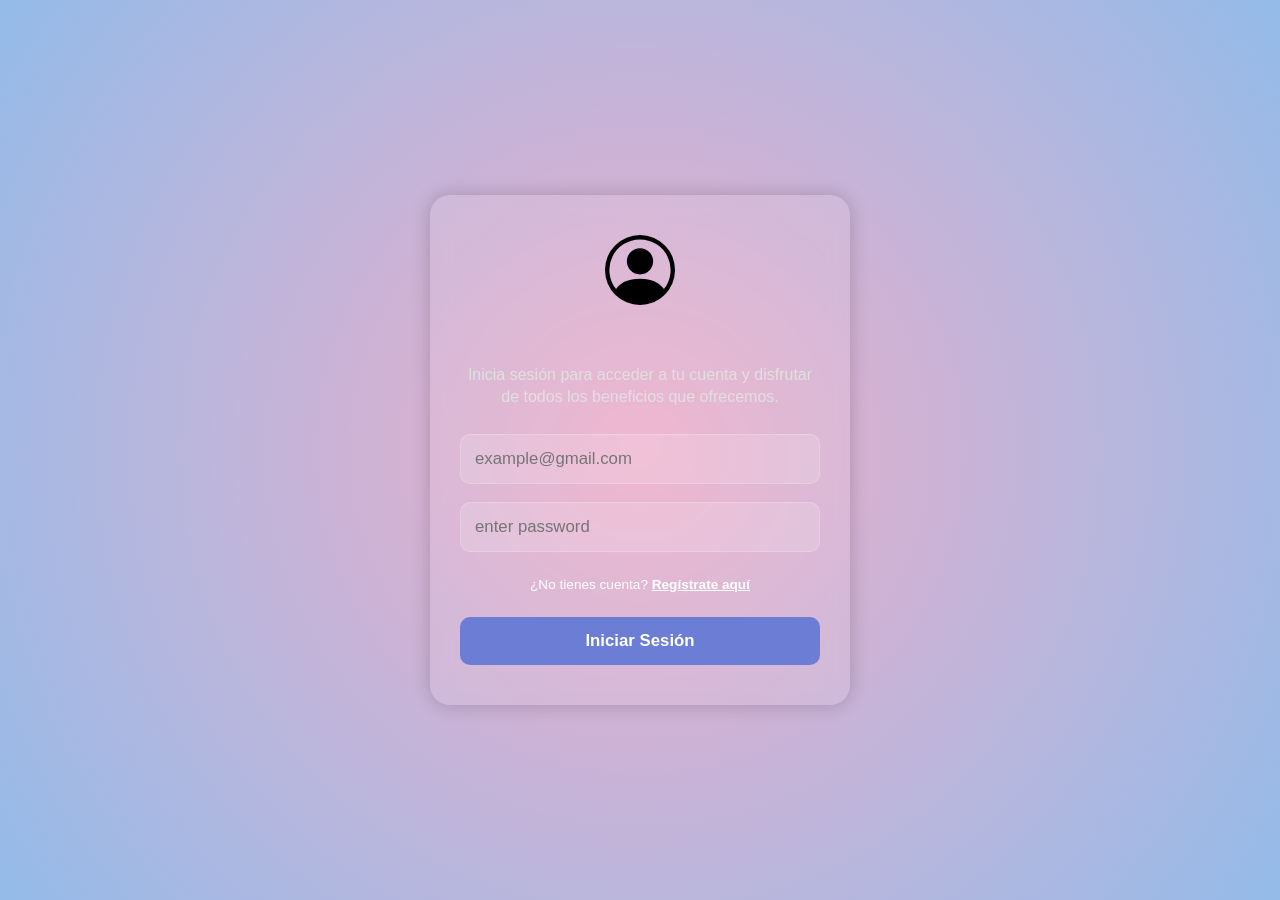
<file: index.html>
<!DOCTYPE html>
<html lang="en">

<head>
    <meta charset="UTF-8">
    <meta name="viewport" content="width=device-width, initial-scale=1.0">
    <title>Campus Parking || Campus land</title>
    <link rel="stylesheet" href="./css/style.css">
    <link rel="stylesheet" href="./css/pagos.css">
    <link rel="stylesheet" href="./css/mediaQuerys.css">
</head>

<body>
    <header>
        <nav class="navbar">
            <div class="nav-container">
                <div class="iconos">
                    <h1 class="logo" id="Bienvenido">CampusParking</h1>
                </div>
                <ul class="nav-links">
                    <li><a href="./pagos.html">pagos</a></li>
                    <li><a href="#tarifas">Tarifas</a></li>
                    <li><a href="./perfil.html">perfil</a></li>
                </ul>
            </div>

            <form class="buscador">
                <input type="text" placeholder="Buscar...">
                <button type="submit">
                    <span>Buscar</span>
                </button>
            </form>

            <div class="iconos-sociales">
                <a href=""><img src="./imagenes/iconos/github.svg" alt="github"></a>
                <a href=""><img src="./imagenes/iconos/facebook.svg" alt="facebook"></a>
                <a href=""><img src="./imagenes/iconos/linkedin.svg" alt="linkedin"></a>
            </div>
        </nav>
    </header>
    <main class="main">
        <div class="container-principal">

            <!-- SECCIÓN: TARIFAS -->
            <section id="tarifas" class="secciones">
                <h2>Tarifas Vigentes</h2>
                <p>Precios base por hora para el cálculo de servicios.</p>
                <table class="diseño tabla-tarifas">
                    <thead>
                        <tr>
                            <th>Tipo</th>
                            <th>Código</th>
                            <th>Tarifa / Hora</th>
                        </tr>
                    </thead>
                    <tbody>
                        <tr>
                            <td>Moto</td>
                            <td><strong>MTO</strong></td>
                            <td>Q10.00</td>
                        </tr>
                        <tr>
                            <td>Carro</td>
                            <td><strong>CAR</strong></td>
                            <td>Q20.00</td>
                        </tr>
                        <tr>
                            <td>Camioneta</td>
                            <td><strong>SUV</strong></td>
                            <td>Q30.00</td>
                        </tr>
                    </tbody>
                </table>
                <div class="acciones-formulario">
                    <a href="#agregar"><button type="submit" class="btn-actualizar">Agregar</button></a>
                    <a href="#liquidar"><button type="submit" class="btn-actualizar">liquidar estancia</button></a>
                    <div>
            </section>

            <!-- SECCIÓN: INGRESO -->
            <section id="agregar" class="secciones">
                <h2>Ingreso de Vehículo</h2>
                <form id="formulario-agregar" class="formulario-modificar">
                    <div class="grupo-input">
                        <label for="tipo-ingreso">Vehículo:</label>
                        <select id="tipo-ingreso" class="input-estilizado" required>
                            <option value="" disabled selected>Elegir tipo...</option>
                            <option value="MTO">MTO - Moto</option>
                            <option value="CAR">CAR - Carro</option>
                            <option value="SUV">SUV - Camioneta</option>
                        </select>
                    </div>
                    <div class="grupo-input">
                        <label>Detalles de entrada:</label>
                        <input type="number" id="estacionamiento" placeholder="Lugar (1-20)" min="1" max="20" required>
                        <input type="text" id="placa" placeholder="Ej: 123-QWE" maxlength="7" autocomplete="off" oninput="formatearPlaca(this)" required>
                    </div>
                    <button type="submit" class="btn-actualizar">Registrar Ingreso</button>
                    <a href="#tarifas" class="btn-cancelar">Volver al inicio</a>
                </form>
            </section>

            <!-- SECCIÓN: MODIFICAR (Para corregir registros existentes) -->
            <section id="modificar" class="secciones">
                <h2>Modificar Registro</h2>
                <p>Utilice esta sección para corregir la placa o el tiempo de un vehículo ya ingresado.</p>

                <form class="formulario-modificar" id="formulario-modificacion">
                    <div class="grupo-input">
                        <label>Vehículo a editar:</label>
                        <input type="text" id="placa2" placeholder="Ej: 123-QWE" maxlength="7" autocomplete="off" oninput="formatearPlaca(this)" required>

                    </div>

                    <div class="grupo-input">
                        <label>Nuevos datos del vehículo:</label>
                        <input type="number" id="estacionamiento1" placeholder="ingrese el lugar de estacionamiento"
                            min="1" max="20" required>
                        <input type="text" id="placas3" placeholder="Ej: 123-QWE" maxlength="7" autocomplete="off" oninput="formatearPlaca(this)" required>

                    </div>

                    <div class="acciones-formulario">
                        <button type="submit" class="btn-actualizar">Confirmar Cambios</button>
                        <a href="#tarifas" class="btn-cancelar">Cancelar y Volver</a>
                    </div>
                </form>
            </section>

            <!-- SECCIÓN: LIQUIDAR -->
            <section id="liquidar" class="secciones">
                <h2>Liquidar Estancia</h2>
                <form action="#" class="formulario-modificar" id="formulario-liquidar">
                    <div class="grupo-input">
                        <label>Seleccionar Vehículo Activo:</label>
                        <input type="text" id="Liquidar-placa" placeholder="Ej: 123-QWE" maxlength="7" autocomplete="off" oninput="formatearPlaca(this)" required>
                    </div>

                    <div class="grupo-input">
                        <label>Total a pagar (Q):</label>
                        <input type="text" placeholder="Cálculo automático" readonly id="total">
                    </div>

                    <button type="submit" class="btn-actualizar">Registrar Pago y Salida</button>
                    <a href="#tarifas" class="btn-cancelar">Volver al inicio</a>
                </form>
            </section>
        </div>

        <!-- TABLA DE REGISTROS ACTIVOS -->
        <div class="contenedor-principal1">
            <div class="contenedor" id="tabla">
                <h3>Vehículos en Parqueo</h3>
                <table class="diseño" id="tablaVehiculos">
                    <thead>
                        <tr>
                            <th>Tipo</th>
                            <th>Vehículo</th>
                            <th>Placa</th>
                            <th>Hora Ingreso</th>
                            <th>Acciones</th>
                        </tr>
                    </thead>
                    <tbody id="datos">
                        <!-- Fila de ejemplo 1 -->
                        <tr>
                            <td>MTO</td>
                            <td>Moto</td>
                            <td><strong>M-550JKD</strong></td>
                            <td>08:15 AM</td> <!-- Ejemplo de hora real -->
                            <td>
                                <a href="#modificar" class="btn-scroll">
                                    <img src="./imagenes/iconos/pencil.svg" alt="editar" width="18">
                                </a>
                                <button class="btn-borrar">
                                    <img src="./imagenes/iconos/trash.svg" alt="eliminar" width="18">
                                </button>
                            </td>
                        </tr>

                        <!-- Fila de ejemplo 2 -->
                        <tr>
                            <td>CAR</td>
                            <td>Carro</td>
                            <td><strong>P-882BBS</strong></td>
                            <td>09:45 AM</td>
                            <td>
                                <a href="#modificar" class="btn-scroll">
                                    <img src="./imagenes/iconos/pencil.svg" alt="editar" width="18">
                                </a>
                                <button class="btn-borrar">
                                    <img src="./imagenes/iconos/trash.svg" alt="eliminar" width="18">
                                </button>
                            </td>
                        </tr>

                        <!-- Fila de ejemplo 3 -->
                        <tr>
                            <td>SUV</td>
                            <td>Camioneta</td>
                            <td><strong>P-101QQW</strong></td>
                            <td>10:30 AM</td>
                            <td>
                                <a href="#modificar" class="btn-scroll">
                                    <img src="./imagenes/iconos/pencil.svg" alt="editar" width="18">
                                </a>
                                <button class="btn-borrar">
                                    <img src="./imagenes/iconos/trash.svg" alt="eliminar" width="18">
                                </button>
                            </td>
                        </tr>
                    </tbody>
                </table>
            </div>
        </div>
    </main>
    <section class="main">
        <div class="container" id="modificaciones1">
            <div class="">
                <h3>Vehículos en Parqueo</h3>
            </div>
            <div class="contenedor-espacios">
                <div class="espacios" id="espacio-1">
                    <p>espacio #1</p>
                    <p>sin registro</p>
                    <p>libre</p>
                </div>
                <div class="espacios" id="espacio-2">
                    <p>espacio #2</p>
                    <p>sin registro</p>
                    <p>libre</p>
                </div>
                <div class="espacios" id="espacio-3">
                    <p>espacio #3</p>
                    <p>sin registro</p>
                    <p>libre</p>
                </div>
                <div class="espacios" id="espacio-4">
                    <p>espacio #4</p>
                    <p>sin registro</p>
                    <p>libre</p>
                </div>
                <div class="espacios" id="espacio-5">
                    <p>espacio #5</p>
                    <p>sin registro</p>
                    <p>libre</p>
                </div>
                <div class="espacios" id="espacio-6">
                    <p>espacio #6</p>
                    <p>sin registro</p>
                    <p>libre</p>
                </div>
                <div class="espacios" id="espacio-7">
                    <p>espacio #7</p>
                    <p>sin registro</p>
                    <p>libre</p>
                </div>
                <div class="espacios" id="espacio-8">
                    <p>espacio #8</p>
                    <p>sin registro</p>
                    <p>libre</p>
                </div>
                <div class="espacios" id="espacio-9">
                    <p>espacio #9</p>
                    <p>sin registro</p>
                    <p>libre</p>
                </div>
                <div class="espacios" id="espacio-10">
                    <p>espacio #10</p>
                    <p>sin registro</p>
                    <p>libre</p>
                </div>
                <div class="espacios" id="espacio-11">
                    <p>espacio #11</p>
                    <p>sin registro</p>
                    <p>libre</p>
                </div>
                <div class="espacios" id="espacio-12">
                    <p>espacio #12</p>
                    <p>sin registro</p>
                    <p>libre</p>
                </div>
                <div class="espacios" id="espacio-13">
                    <p>espacio #13</p>
                    <p>sin registro</p>
                    <p>libre</p>
                </div>
                <div class="espacios" id="espacio-14">
                    <p>espacio #14</p>
                    <p>sin registro</p>
                    <p>libre</p>
                </div>
                <div class="espacios" id="espacio-15">
                    <p>espacio #15</p>
                    <p>sin registro</p>
                    <p>libre</p>
                </div>
                <div class="espacios" id="espacio-16">
                    <p>espacio #16</p>
                    <p>sin registro</p>
                    <p>libre</p>
                </div>
                <div class="espacios" id="espacio-17">
                    <p>espacio #17</p>
                    <p>sin registro</p>
                    <p>libre</p>
                </div>
                <div class="espacios" id="espacio-18">
                    <p>espacio #18</p>
                    <p>sin registro</p>
                    <p>libre</p>
                </div>
                <div class="espacios" id="espacio-19">
                    <p>espacio #19</p>
                    <p>sin registro</p>
                    <p>libre</p>
                </div>
                <div class="espacios" id="espacio-20">
                    <p>espacio #20</p>
                    <p>sin registro</p>
                    <p>libre</p>
                </div>
            </div>

        </div>
    </section>
    <script src="./javascript/index.js"></script>
    <script src="./javascript/Validacion.js"></script>

</body>

</html>
</file>
<file: css/style.css>
/* ================== Variables Globales (Opcional pero recomendado) ================== */
:root {
    --glass-bg: rgba(255, 255, 255, 0.1);
    --glass-border: rgba(255, 255, 255, 0.2);
    --shadow: 0 0 clamp(10px, 2vw, 20px) rgba(0, 0, 0, 0.2);
}
html, body {
    scroll-behavior: auto !important; 
}
body {
    margin: 0;
    min-height: 100vh;
    padding: 0;
    /* Clamp para la fuente base: mín 14px, ideal 1.5vw, máx 18px */
    font-size: clamp(14px, 1.5vw, 18px); 
    font-family: Arial, sans-serif;
    background: #EEAECA;
    background: radial-gradient(circle, rgba(238, 174, 202, 1) 0%, rgba(148, 187, 233, 1) 100%);
    overflow-x: hidden; /* Evita scroll horizontal indeseado */
}


.container {
    display: flex;
    flex-direction: column;
    justify-content: center;
    align-items: center;
    width: clamp(300px, 90vw, 400px); 
    height: auto; 
    min-height: clamp(300px, 60vh, 500px);
    background-color: var(--glass-bg);
    border-radius: clamp(10px, 2vw, 20px);
    box-shadow: var(--shadow);
    backdrop-filter: blur(10px);
    flex: 1 1 300px; 
    text-align: center;
    overflow: hidden; /* Contener hijos */
    padding: clamp(10px, 2vw, 20px);
    box-sizing: border-box;
}

.iconos {
    width: clamp(20%, 30%, 40%);
    height: auto;
    margin-bottom: clamp(10px, 2vh, 20px);
}

.iconos img {
    width: 100%;
    height: 100%;
    object-fit: contain;
}


/* ================== Cabecera Index (Rediseñada) ================== */

.navbar {
    width: 100%;
    /* Efecto cristal realzado */
    background: rgba(255, 255, 255, 0.1); 
    backdrop-filter: blur(15px);
    -webkit-backdrop-filter: blur(15px);
    border-bottom: 1px solid rgba(255, 255, 255, 0.2);
    box-shadow: 0 8px 32px 0 rgba(31, 38, 135, 0.15);
    
    color: white;
    display: flex;
    justify-content: space-between;
    align-items: center;
    padding: clamp(10px, 1.5vw, 20px) clamp(15px, 3vw, 40px);
    margin-bottom: clamp(15px, 4vh, 35px);
    box-sizing: border-box;
    gap: 15px;
    flex-wrap: wrap; 
}

.nav-container {
    display: flex;
    align-items: center;
    gap: clamp(15px, 2vw, 30px);
}

.logo {
    font-size: clamp(1.5rem, 2.5vw, 2.2rem);
    font-weight: 800;
    margin: 0;
    letter-spacing: -1px;
}

.nav-links {
    display: flex;
    flex-direction: row;
    list-style: none;
    gap: clamp(10px, 1.8vw, 25px);
    margin: 0;
    padding: 0;
}

.nav-links a {
    text-decoration: none;
    color: rgba(255, 255, 255, 0.8);
    font-weight: 500;
    display: inline-block;
    transition: all 0.3s cubic-bezier(0.4, 0, 0.2, 1);
    font-size: clamp(13px, 1.2vw, 16px);
    text-transform: capitalize;
    position: relative;
}

/* Línea animada sutil debajo de los links al pasar el cursor */
.nav-links a::after {
    content: '';
    position: absolute;
    width: 0;
    height: 2px;
    bottom: -4px;
    left: 0;
    background-color: #4CAF50;
    transition: width 0.3s ease;
}

.nav-links a:hover {
    color: #ffffff;
    transform: translateY(-1px);
}

.nav-links a:hover::after {
    width: 100%;
}

/* --- Rediseño del Buscador Estilo Cápsula --- */
.buscador {
    display: flex;
    align-items: center;
    position: relative;
    background: rgba(255, 255, 255, 0.15);
    border: 1px solid rgba(255, 255, 255, 0.25);
    border-radius: 50px; /* Cápsula perfecta */
    padding: 4px;
    box-sizing: border-box;
    transition: all 0.4s cubic-bezier(0.4, 0, 0.2, 1);
    box-shadow: inset 0 2px 4px rgba(0, 0, 0, 0.05);
}

/* Animación de iluminación al hacer clic */
.buscador:focus-within {
    background: rgba(255, 255, 255, 0.25);
    border-color: rgba(76, 175, 80, 0.7);
    box-shadow: 0 0 15px rgba(76, 175, 80, 0.3), inset 0 2px 4px rgba(0, 0, 0, 0.02);
    transform: scale(1.02);
}

.buscador input {
    width: clamp(140px, 18vw, 280px);
    height: clamp(30px, 3.5vw, 38px);
    padding: 0 15px;
    background: transparent; /* Transparente para usar el fondo de la cápsula */
    border: none;
    outline: none;
    color: white;
    font-size: clamp(12px, 1.1vw, 14px);
}

.buscador input::placeholder {
    color: rgba(255, 255, 255, 0.6);
}

.buscador button {
    height: clamp(26px, 3vw, 32px);
    padding: 0 clamp(12px, 1.5vw, 20px);
    background-color: #4CAF50;
    color: white;
    border: none;
    border-radius: 50px; /* Redondeado de cápsula interna */
    cursor: pointer;
    font-size: clamp(11px, 1vw, 13px);
    font-weight: 600;
    transition: all 0.3s ease;
    display: flex;
    align-items: center;
    justify-content: center;
    box-shadow: 0 2px 6px rgba(76, 175, 80, 0.4);
}

.buscador button:hover {
    background-color: #4387a0;
    box-shadow: 0 4px 12px rgba(76, 163, 175, 0.6);
    transform: scale(1.03);
}

/* --- Iconos Sociales Modernizados --- */
.iconos-sociales {
    display: flex;
    gap: clamp(10px, 1vw, 15px);
    align-items: center;
}

.iconos-sociales a {
    display: flex;
    align-items: center;
    justify-content: center;
    width: clamp(32px, 3.5vw, 42px);
    height: clamp(32px, 3.5vw, 42px);
    border-radius: 50%;
    background: rgba(255, 255, 255, 0.1);
    border: 1px solid rgba(255, 255, 255, 0.15);
    transition: all 0.3s cubic-bezier(0.4, 0, 0.2, 1);
}

.iconos-sociales img {
    width: 50%; 
    height: auto;
    filter: invert(1); 
    opacity: 0.8;
    transition: all 0.3s ease;
}

.iconos-sociales a:hover {
    background: rgba(255, 255, 255, 0.25);
    border-color: rgba(255, 255, 255, 0.5);
    transform: translateY(-3px) scale(1.05);
}

.iconos-sociales a:hover img {
    opacity: 1;
}



/* ================== Main Principal ================== */

.main {
    display: flex;
    justify-content: center;
    align-items: flex-start; 
    width: 100%;
    max-width: 1400px; 
    margin: 0 auto clamp(20px, 5vh, 50px) auto; 
    padding: 0 clamp(15px, 3vw, 30px);
    gap: clamp(15px, 2.5vw, 30px); 
    flex-wrap: wrap; 
    box-sizing: border-box;
}
/* diseño de la tabla */
.diseño {
    width: 100%;
    font-family: 'Segoe UI', Tahoma, Geneva, Verdana, sans-serif;
    background: var(--glass-bg);
    backdrop-filter: blur(10px);
    border-radius: clamp(8px, 1.5vw, 15px);
    overflow: hidden;
    color: #1a1a1a;
    border: 1px solid var(--glass-border);
    border-collapse: collapse; /* Importante para tablas */
}

.diseño td {
    padding: clamp(8px, 1.5vw, 15px);
    text-align: center;
    border-bottom: 1px solid rgba(255, 255, 255, 0.1);
    font-size: clamp(12px, 1.2vw, 16px);
}

.diseño tr:nth-child(even) {
    background-color: rgba(255, 255, 255, 0.15);
}

.diseño tr:hover {
    background-color: rgba(255, 255, 255, 0.25);
    transition: background 0.3s ease;
}

.diseño tr:last-child td {
    border-bottom: none;
}

.diseño button {
    padding: clamp(4px, 0.8vw, 8px) clamp(8px, 1.5vw, 15px);
    border: none;
    border-radius: clamp(3px, 0.5vw, 5px);
    background-color: transparent;
    color: white;
    font-size: clamp(12px, 1vw, 14px);
    cursor: pointer;
    transition: background-color 0.3s ease;
}

.diseño button:hover {
    background-color: rgba(0, 0, 0, 0.4);
}

/* --- Contenedor Principal (Formulario Modificar) --- */
.container-principal {
    display: flex;
    flex-direction: column;
    align-items: center;
    /* Ancho flexible */
    width: clamp(300px, 90vw, 420px);
    /* Altura más controlada - similar a como la tenías */
    height: clamp(450px, 65vh, 550px);
    max-height: clamp(500px, 75vh, 650px);
    background-color: var(--glass-bg);
    border-radius: clamp(10px, 2vw, 20px);
    backdrop-filter: blur(10px);
    overflow-y: auto;
    overflow-x: hidden;
    scroll-behavior: smooth;
    scroll-snap-type: y mandatory;
    border: 1px solid var(--glass-border);
    margin: 0 auto; /* Centrado */
}
.secciones {
    flex: 0 0 100%;
    width: 100%;
    height: 100%;
    display: flex;
    flex-direction: column;
    justify-content: center;
    align-items: center;
    scroll-snap-align: start;
    padding: clamp(15px, 4vw, 25px);
    box-sizing: border-box;
}

.btn-scroll {
    display: inline-block;
    padding: clamp(4px, 1vw, 8px) clamp(8px, 2vw, 15px);
    border-radius: clamp(3px, 1vw, 5px);
    transition: background-color 0.3s ease;
    font-size: clamp(12px, 1.2vw, 14px);
}

.btn-scroll:hover {
    background-color: rgba(0, 0, 0, 0.4);
}

.formulario-modificar {
    display: flex;
    flex-direction: column;
    gap: clamp(10px, 3vh, 20px);
    width: 90%;
    max-width: 350px;
}

.grupo-input {
    display: flex;
    flex-direction: column;
    gap: clamp(4px, 1vh, 8px);
    text-align: left;
    width: 100%;
}

.grupo-input label {
    color: white;
    font-size: clamp(0.75rem, 1.2vw, 0.9rem);
    font-weight: bold;
    margin-left: 5px;
    text-shadow: 1px 1px 2px rgba(0, 0, 0, 0.2);
}

.input-estilizado,
.formulario-modificar input {
    width: 100%;
    padding: clamp(8px, 1.5vw, 12px);
    border: 1px solid rgba(255, 255, 255, 0.3);
    border-radius: clamp(6px, 1.5vw, 10px);
    background: rgba(255, 255, 255, 0.2);
    color: #1a1a1a;
    font-size: clamp(13px, 1.2vw, 15px);
    outline: none;
    transition: all 0.3s ease;
    box-sizing: border-box;
}

.input-estilizado:focus,
.formulario-modificar input:focus {
    background: rgba(255, 255, 255, 0.4);
    border-color: white;
    box-shadow: 0 0 10px rgba(255, 255, 255, 0.2);
}

.btn-actualizar {
    background: #160584;
    color: white;
    padding: clamp(10px, 2vw, 12px);
    border: none;
    border-radius: clamp(6px, 1.5vw, 10px);
    font-weight: bold;
    cursor: pointer;
    box-shadow: 0 4px 15px rgba(76, 175, 80, 0.3);
    transition: transform 0.2s;
    font-size: clamp(14px, 1.5vw, 16px);
}

.btn-actualizar:hover {
    background: #517da0;
    transform: translateY(-2px);
}

.btn-cancelar {
    text-decoration: none;
    color: white;
    font-size: clamp(11px, 1.2vw, 13px);
    opacity: 0.7;
    margin-top: -5px;
}

.btn-cancelar:hover {
    opacity: 1;
    text-decoration: underline;
}



/* ================== Parqueo / Espacios ================== */

#modificaciones1 {
    display: flex;
    flex-direction: column;
    justify-content: start;
    align-items: center;
    background-color: var(--glass-bg);
    border-radius: clamp(10px, 2vw, 20px);
    box-shadow: var(--shadow);
    backdrop-filter: blur(10px);
    padding: clamp(15px, 4vw, 30px);
    width: clamp(300px, 95%, 1400px);
    margin: clamp(10px, 3vh, 20px) auto;
    height: auto;
    min-height: clamp(300px, 50vh, 400px);
    overflow-y: auto;
    overflow-x: hidden;
    box-sizing: border-box;
}

.contenedor-espacios {
    display: grid;
    /* Responsive Grid: 
       En escritorio son 5 columnas. 
       Usamos repeat(auto-fit...) o media queries abajo para cambiar esto */
    grid-template-columns: repeat(5, 1fr); 
    gap: clamp(10px, 2vw, 20px);
    width: 100%;
    margin-top: clamp(10px, 3vh, 20px);
}

.espacios {
    display: flex;
    flex-direction: column;
    justify-content: center;
    align-items: center;
    width: 100%;
    height: clamp(80px, 12vh, 120px);
    background-color: rgba(38, 255, 0, 0.3);
    border-radius: clamp(8px, 1.5vw, 12px);
    box-shadow: 0 4px 10px rgba(0, 0, 0, 0.3);
    transition: transform 0.2s ease, background-color 0.3s ease;
    padding: clamp(5px, 1.5vw, 15px);
    box-sizing: border-box;
    overflow: hidden;
    border: 1px solid rgba(255, 255, 255, 0.1);
    text-align: center;
}

.espacios:hover {
    transform: translateY(-5px);
    background-color: rgba(42, 196, 15, 0.5);
}

.espacios p {
    margin: clamp(1px, 0.5vh, 3px) 0;
    font-family: sans-serif;
    color: #1a1a1a;
    line-height: 1.2;
}

.espacios p:first-child {
    font-weight: bold;
    font-size: clamp(0.9rem, 1.5vw, 1.1rem);
}

.espacios p:last-child {
    font-style: italic;
    font-size: clamp(0.7rem, 1.2vw, 0.9rem);
    opacity: 0.8;
}
</file>
<file: css/pagos.css>
/* Variables de apoyo si no las tienes definidas */
:root {
    --glass-bg: rgba(255, 255, 255, 0.2);
    --glass-border: rgba(255, 255, 255, 0.3);
    --shadow: 0 8px 32px 0 rgba(31, 38, 135, 0.37);
    --primary-color: #1a1a1a;
}

.contenedor-principal {
    width: 100%;
    display: flex;
    justify-content: center;
    padding: clamp(10px, 3vw, 20px);
    box-sizing: border-box;
}
.contenedor-principal1 {
    width: 100%;
    display: flex;
    justify-content: center;
    padding: clamp(10px, 3vw, 20px);
    box-sizing: border-box;
    flex: 2 1 700px; 
}

#tabla {
    display: flex;
    flex-direction: column;
    align-items: center;
    background-color: var(--glass-bg);
    border-radius: clamp(15px, 3vw, 25px);
    box-shadow: var(--shadow);
    backdrop-filter: blur(12px);
    -webkit-backdrop-filter: blur(12px);
    padding: clamp(15px, 4vw, 40px); /* Ajustado para pantallas pequeñas */
    width: 100%;
    max-width: 1200px; 
    margin: 20px auto;
    border: 1px solid var(--glass-border);
    box-sizing: border-box;
    overflow: hidden; /* Evita que cualquier elemento rompa el diseño */
}

h2 {
    font-size: clamp(1.4rem, 5vw, 2.5rem); /* Letra más fluida */
    margin-bottom: 8px;
    color: var(--primary-color);
    text-align: center;
}

p {
    font-size: clamp(0.85rem, 2vw, 1.1rem); /* Mejor escala para móviles */
    margin-bottom: 25px;
    opacity: 0.8;
    text-align: center;
}

.Tabla {
    width: 100%;
    border-collapse: collapse;
    font-family: 'Segoe UI', system-ui, sans-serif;
}

.Tabla thead th {
    background-color: rgba(0, 0, 0, 0.05);
    padding: 15px;
    font-size: clamp(12px, 1.2vw, 15px);
    text-transform: uppercase;
    letter-spacing: 1px;
    border-bottom: 2px solid var(--glass-border);
    color: var(--primary-color);
}

.Tabla td {
    padding: 15px;
    text-align: center;
    font-size: clamp(13px, 1.3vw, 16px); 
    color: var(--primary-color);
    border-bottom: 1px solid rgba(0, 0, 0, 0.05);
}

/* --- MODO RESPONSIVO (Móviles y Tablets) --- */
@media (max-width: 850px) {
    .Tabla thead {
        display: none; /* Oculta cabecera original */
    }

    .Tabla, .Tabla tbody, .Tabla tr {
        display: block;
        width: 100%;
    }

    .Tabla tr {
        margin-bottom: 15px;
        border: 1px solid var(--glass-border);
        border-radius: 15px;
        background: rgba(255, 255, 255, 0.1);
        padding: 8px 12px;
        box-shadow: 0 4px 6px rgba(0,0,0,0.05);
        box-sizing: border-box;
    }

    .Tabla td {
        display: flex; /* Cambiado a flexbox para controlar el espacio perfectamente */
        justify-content: space-between; /* Envía el título a la izquierda y el valor a la derecha */
        align-items: center;
        text-align: right;
        padding: clamp(10px, 2vw, 15px) 0; /* Padding vertical fluido, sin padding lateral estático */
        width: 100%;
        border-bottom: 1px solid rgba(0, 0, 0, 0.05);
        box-sizing: border-box;
        font-size: clamp(12px, 3.5vw, 15px); /* Letra ultra adaptable en móvil */
        gap: 15px; /* Espacio mínimo entre etiqueta y valor */
    }

    .Tabla td:last-child {
        border-bottom: none;
    }

    /* Formateo del atributo data-label (Izquierda) */
    .Tabla td::before {
        content: attr(data-label);
        font-weight: bold;
        text-transform: uppercase;
        font-size: clamp(10px, 3vw, 12px); /* Letra fluida para las etiquetas */
        color: rgba(0, 0, 0, 0.6);
        text-align: left;
        flex-shrink: 0; /* Evita que el título se encoja */
    }
    
    /* El texto del valor (Derecha) */
    .Tabla td {
        font-weight: 500;
    }
    
    /* Resaltar el Pago Total en móviles si es el último elemento */
    .Tabla tr td:last-child {
        font-weight: bold;
    }
}
</file>
<file: css/mediaQuerys.css>
/* ================== MEDIA QUERIES ================== */

/* Tablets y pantallas medianas (menos de 900px) */
@media (max-width: 900px) {
    .contenedor-espacios {
        /* Reducimos a 3 columnas */
        grid-template-columns: repeat(3, 1fr);
    }

    .navbar {
        flex-direction: column;
        gap: 10px;
    }

    .nav-container {
        width: 100%;
        justify-content: center;
    }
}

/* Móviles (menos de 600px) */
@media (max-width: 600px) {
    .main {
        flex-direction: column;
        align-items: center;
    }

    #modificaciones,
    .container-principal {
        width: 95%;
        /* Ocupar casi todo el ancho */
        margin-bottom: 20px;
    }

    .contenedor-espacios {
        /* En móvil, 2 columnas para que sean legibles */
        grid-template-columns: repeat(2, 1fr);
    }

    .buscador {
        width: 100%;
        justify-content: center;
    }

    .buscador input {
        width: 60%;
    }

    .iconos-sociales {
        margin-top: 10px;
    }

    .nav-links {
        flex-wrap: wrap;
        justify-content: center;
    }
}

/* Pantallas muy pequeñas (menos de 350px) */
@media (max-width: 350px) {
    .contenedor-espacios {
        /* 1 sola columna */
        grid-template-columns: 1fr;
    }

    .formulario-login button {
        width: 100%;
    }
}

/* --- Ajustes Responsive para Pantallas Medianas/Pequeñas --- */
@media (max-width: 768px) {
    .navbar {
        justify-content: center;
        flex-direction: column;
        gap: 20px;
        padding: 20px;
        text-align: center;
    }

    .nav-container {
        flex-direction: column;
        gap: 10px;
        width: 100%;
    }

    .buscador {
        width: 100%;
        max-width: 400px;
        /* No deja que se haga gigante en tablets */
        justify-content: space-between;
    }

    .buscador input {
        flex-grow: 1;
        /* El input toma todo el espacio disponible en móvil */
    }
}

/* --- Mapeo Responsive para pantallas muy pequeñas --- */
@media (max-width: 1024px) {
    .main {
        /* En tablets o pantallas pequeñas, si se reduce el espacio, 
           ambos tomarán el 100% y caerán uno abajo del otro limpiamente */
        flex-direction: column;
        align-items: center;
    }

    .conteiner,
    .contenedor-principal1 {
        max-width: 100%;
        /* Se adaptan por completo al ancho disponible */
        flex: 1 1 100%;
    }
}
</file>
<file: css/login.css>
/* ================== Login General ========================== */
.main-login {
    display: flex;
    justify-content: center;
    align-items: center;
    width: 100%;
    min-height: 100vh;
    padding: clamp(10px, 4vw, 30px);
    box-sizing: border-box;
}

.container-login {
    display: flex;
    flex-direction: column;
    align-items: center;
    width: 100%;
    max-width: clamp(280px, 85vw, 420px); 
    background-color: var(--glass-bg, rgba(255, 255, 255, 0.1));
    border-radius: clamp(12px, 2vw, 20px);
    box-shadow: var(--shadow, 0 8px 32px rgba(0, 0, 0, 0.3));
    backdrop-filter: blur(10px);
    -webkit-backdrop-filter: blur(10px);
    text-align: center;
    overflow: hidden;
    padding: clamp(20px, 5vw, 40px) clamp(15px, 4vw, 30px);
    box-sizing: border-box;
}

/* Icono de usuario */
.iconos img {
    width: clamp(50px, 8vw, 70px);
    height: clamp(50px, 8vw, 70px);
    margin-bottom: clamp(10px, 2vw, 20px);
}

.informacion {
    width: 100%;
    color: #fff;
}

.informacion p {
    font-size: clamp(0.85rem, 1.2vw + 0.5rem, 1rem);
    line-height: 1.4;
    margin-bottom: clamp(15px, 3vw, 25px);
    color: #e0e0e0;
}

/* Formulario */
.formulario-login {
    display: flex;
    flex-direction: column;
    gap: clamp(12px, 2vh, 18px);
    width: 100%;
}

/* Inputs unificados con escalado fluido */
.formulario-login input,
.modal-content input {
    width: 100%; 
    padding: clamp(10px, 1.5vw, 14px);
    border: 1px solid rgba(255, 255, 255, 0.2);
    border-radius: clamp(6px, 1vw, 10px);
    background-color: rgba(255, 255, 255, 0.15);
    color: white;
    font-size: clamp(0.9rem, 1vw + 0.5rem, 1.05rem); 
    box-sizing: border-box;
    transition: all 0.3s ease;
}

.formulario-login input:focus,
.modal-content input:focus {
    background-color: rgba(255, 255, 255, 0.25);
    outline: none;
    border-color: #6b7dd5;
}

.formulario-login p {
    color: white;
    font-size: clamp(0.75rem, 1vw + 0.4rem, 0.85rem);
    margin: 5px 0;
}

/* Botones con escalado fluido */
.formulario-login button,
.modal_botones button {
    width: 100%;
    padding: clamp(10px, 1.5vw, 14px);
    border: none;
    border-radius: clamp(6px, 1vw, 10px);
    background-color: #6b7dd5;
    color: white;
    font-size: clamp(0.9rem, 1vw + 0.5rem, 1.05rem);
    font-weight: bold;
    cursor: pointer;
    transition: background-color 0.3s ease;
}

.formulario-login button:hover,
.modal_botones button:not(#btn-cerrar-registro):hover {
    background-color: #1a10da;
}

/* ================== Modal 100% Adaptativo ========================== */
.contenedor-modal {
    position: fixed;
    top: 0;
    left: 0;
    width: 100%;
    height: 100%;
    background-color: rgba(0, 0, 0, 0.7);
    display: flex;
    justify-content: center;
    align-items: center;
    opacity: 0;
    pointer-events: none;
    transition: opacity 0.3s ease;
    z-index: 1000;
    padding: clamp(10px, 4vw, 30px); 
    box-sizing: border-box;
}

.contenedor-modal.activo {
    opacity: 1;
    pointer-events: auto;
}

.modal-content {
    background: #1e1e1e;
    padding: clamp(20px, 5vw, 40px) clamp(15px, 4vw, 30px);
    border-radius: clamp(12px, 2vw, 20px);
    width: 100%;
    max-width: clamp(280px, 85vw, 420px); 
    display: flex;
    flex-direction: column;
    gap: clamp(12px, 2vh, 18px);
    box-shadow: 0 10px 25px rgba(0,0,0,0.5);
    box-sizing: border-box;
}

.modal-content h2 {
    color: white;
    margin: 0 0 5px 0;
    text-align: center;
    font-size: clamp(1.25rem, 2vw + 0.5rem, 1.6rem);
}

/* Contenedor de botones del Modal */
.modal_botones {
    display: flex;
    gap: clamp(8px, 1.5vw, 14px);
    width: 100%;
    margin-top: 5px;
}

#btn-cerrar-registro {
    background: #333;
    color: #ccc;
}

#btn-cerrar-registro:hover {
    background: #444;
    color: white;
}
</file>
<file: css/perfil.css>
/* ==========================================
   CONTENEDOR PRINCIPAL (MAIN)
   ========================================== */
.perfil-container {
    width: clamp(280px, 92%, 1500px);
    margin: clamp(1.5rem, 4vw, 3rem) auto;
    padding: clamp(1rem, 3vw, 1.8rem);

    /* EFECTO CRISTAL PREMIUM */
    background-color: rgba(255, 255, 255, 0.07);
    backdrop-filter: blur(12px);
    -webkit-backdrop-filter: blur(12px);
    /* Soporte para Safari */
    border: 1px solid rgba(255, 255, 255, 0.15);
    box-shadow: 0 8px 32px 0 rgba(0, 0, 0, 0.2);

    border-radius: 12px;
    /* Un poco más curvo suaviza el efecto cristal */
    box-sizing: border-box;
    display: flex;
    flex-direction: column;
    gap: clamp(1rem, 2.5vw, 1.5rem);
}

.perfil-container *,
.perfil-container *::before,
.perfil-container *::after {
    box-sizing: border-box;
}

/* Tipografía fluida para todo el main */
.perfil-container h2 {
    font-size: clamp(1.3rem, 2.5vw, 1.8rem);
    margin: 0 0 0.3rem 0;
    text-shadow: 0 2px 4px rgba(0, 0, 0, 0.2);
    /* Sutil sombra para legibilidad */
}

.perfil-container h3 {
    font-size: clamp(1.2rem, 2.2vw, 1.6rem);
    margin: 0 0 0.5rem 0;
    text-shadow: 0 2px 4px rgba(0, 0, 0, 0.15);
}

.perfil-container p {
    font-size: clamp(0.85rem, 1.6vw, 1.05rem);
    margin: 0;
    color: rgba(255, 255, 255, 0.85);
    /* Blanco ligeramente opaco para jerarquía del texto */
}

/* ==========================================
   TARJETAS INTERNAS (Capa superior de cristal)
   ========================================== */
.perfil-header-card,
.perfil-section-full .btn-modificar,
.card-option,
.btn-nav {
    /* Fondo ligeramente más denso que el contenedor para crear profundidad */
    background-color: rgba(255, 255, 255, 0.13) !important;
    backdrop-filter: blur(8px);
    -webkit-backdrop-filter: blur(8px);
    border: 1px solid rgba(255, 255, 255, 0.18);
    box-shadow: 0 4px 15px 0 rgba(0, 0, 0, 0.1);
    transition: all 0.3s ease;
    /* Transición suave para hovers */
}

/* Sección 1: Header Card */
.perfil-header-card {
    color: #ffffff;
    padding: clamp(1.2rem, 4vw, 2.2rem) clamp(1rem, 3vw, 1.5rem);
    border-radius: 8px;
    display: flex;
    flex-direction: column;
    align-items: center;
    justify-content: center;
    gap: clamp(1rem, 3vw, 1.5rem);
    width: 100%;
}

.avatar-container {
    --avatar-size: clamp(75px, 16vw, 110px);
    width: var(--avatar-size);
    height: var(--avatar-size);
    /* El contenedor del icono un poco más brillante */
    background-color: rgba(255, 255, 255, 0.25);
    border: 1px solid rgba(255, 255, 255, 0.3);
    border-radius: 50%;
    display: flex;
    align-items: center;
    justify-content: center;
    flex-shrink: 0;
    box-shadow: 0 4px 10px rgba(0, 0, 0, 0.1);
}

.avatar-img {
    width: 55%;
    height: 55%;
    object-fit: contain;
    filter: drop-shadow(0 2px 4px rgba(0, 0, 0, 0.2));
}

.user-info {
    /* Integrado armónicamente con la tarjeta madre */
    background-color: rgba(255, 255, 255, 0.1);
    border: 1px solid rgba(255, 255, 255, 0.1);
    width: 100%;
    padding: clamp(0.7rem, 2vw, 1.2rem);
    border-radius: 6px;
    text-align: center;
}

/* Sección 2: Modificar Datos */
.perfil-section-full .btn-modificar {
    color: #ffffff;
    padding: clamp(1.2rem, 3vw, 2rem) clamp(1rem, 3vw, 1.5rem);
    border-radius: 8px;
    text-align: center;
    width: 100%;
    display: flex;
    flex-direction: column;
    align-items: center;
}

/* Botón Sólido de Acción (Editar) */
.btn-modificar button {
    margin-top: 1rem;
    padding: clamp(0.5rem, 1.5vw, 0.7rem) clamp(1.2rem, 3vw, 2rem);
    font-size: clamp(0.85rem, 1.6vw, 1rem);
    font-weight: bold;
    cursor: pointer;
    width: max-content;
    max-width: 100%;
    border-radius: 6px;
    color: #ffffff;
    background-color: rgba(255, 255, 255, 0.05);
    backdrop-filter: blur(4px);
    -webkit-backdrop-filter: blur(4px);
    border: 2px solid rgba(255, 255, 255, 0.8);
    box-shadow:
        0 0 4px rgba(255, 255, 255, 0.6),
        0 0 12px rgba(255, 255, 255, 0.4),
        inset 0 0 8px rgba(255, 255, 255, 0.3);
    transition: all 0.3s cubic-bezier(0.25, 0.8, 0.25, 1);
}

.btn-modificar button:hover {
    background-color: rgba(255, 255, 255, 0.25);
    color: #000000;
    border-color: #ffffff;
    box-shadow:
        0 0 8px #ffffff,
        0 0 25px #ffffff,
        0 0 45px rgba(255, 255, 255, 0.7),
        inset 0 0 15px #ffffff;
    transform: translateY(-3px) scale(1.02);
}

.btn-modificar button:active {
    transform: translateY(-1px) scale(0.98);
    box-shadow:
        0 0 5px #ffffff,
        0 0 15px rgba(255, 255, 255, 0.7);
}

/* Sección 3: Grid Dos Columnas */
.perfil-grid-two-columns {
    display: grid;
    grid-template-columns: repeat(2, 1fr);
    gap: clamp(0.8rem, 2.5vw, 1.2rem);
    width: 100%;
}

.card-option {
    color: #ffffff;
    padding: clamp(1rem, 3vw, 1.8rem) clamp(0.8rem, 2vw, 1.2rem);
    border-radius: 8px;
    text-align: center;
    display: flex;
    flex-direction: column;
    align-items: center;
    justify-content: center;
}



.card-icon {
    font-size: clamp(1.3rem, 3vw, 2rem);
    margin-bottom: 0.4rem;
    filter: drop-shadow(0 2px 4px rgba(0, 0, 0, 0.15));
}

.stat-value {
    font-size: clamp(1.2rem, 2.5vw, 1.6rem);
    font-weight: bold;
    margin-top: 0.4rem;
}

/* Sección 4: Acciones (Botones inferiores) */
.perfil-actions {
    display: flex;
    flex-direction: column;
    gap: 0.7rem;
    width: 100%;
}

.btn-nav {
    display: block;
    width: 100%;
    padding: clamp(0.7rem, 2vw, 1rem);
    color: #ffffff;
    text-decoration: none;
    text-align: center;
    border-radius: 6px;
    font-size: clamp(0.95rem, 1.8vw, 1.15rem);
    font-weight: 500;
    cursor: pointer;
}

/* Eferto Hover Dinámico para los botones transparentes */
.btn-nav:hover,
.card-option:hover {
    background-color: rgba(255, 255, 255, 0.22) !important;
    border-color: rgba(255, 255, 255, 0.3);
    transform: translateY(-2px);
}
/*-----------------------------------------------*/
/* ==========================================
   MODAL OVERLAY (FONDO DE PANTALLA COMPLETA)
   ========================================== */
.modal-overlay {
    position: fixed;
    top: 0;
    left: 0;
    width: 100%;
    height: 100vh;
    background-color: rgba(0, 0, 0, 0.5); /* Oscurece el fondo ligeramente */
    backdrop-filter: blur(8px); /* Difumina toda la app detrás del modal */
    -webkit-backdrop-filter: blur(8px);
    
    display: flex;
    align-items: center;
    justify-content: center;
    padding: 1rem;
    box-sizing: border-box;
    z-index: 1000; /* Asegura que esté por encima de todo */
    
    /* Control de visibilidad con transiciones */
    opacity: 0;
    pointer-events: none;
    transition: opacity 0.3s ease;
}

/* Estado Activo del Modal (Inyectado por JS) */
.modal-overlay.activo {
    opacity: 1;
    pointer-events: auto;
}

/* ==========================================
   TARJETA CONTENEDORA DEL MODAL (CRISTAL)
   ========================================== */
.modal-content-crystal {
    width: clamp(280px, 100%, 450px);
    background-color: rgba(255, 255, 255, 0.1); /* Transparencia base */
    backdrop-filter: blur(15px);
    -webkit-backdrop-filter: blur(15px);
    border: 1px solid rgba(255, 255, 255, 0.2);
    box-shadow: 0 15px 35px rgba(0, 0, 0, 0.3);
    border-radius: 12px;
    padding: clamp(1.5rem, 4vw, 2.5rem);
    box-sizing: border-box;
    text-align: center;
    color: #ffffff;
    
    /* Animación de entrada (Efecto zoom sutil) */
    transform: scale(0.85);
    transition: transform 0.3s cubic-bezier(0.34, 1.56, 0.64, 1);
}

/* Animación cuando el modal se activa */
.modal-overlay.activo .modal-content-crystal {
    transform: scale(1);
}

/* Cabecera del modal */
.modal-header {
    margin-bottom: 1.8rem;
}

.modal-header h3 {
    font-size: clamp(1.3rem, 2.5vw, 1.7rem);
    margin: 0 0 0.4rem 0;
    text-shadow: 0 2px 4px rgba(0,0,0,0.2);
}

.modal-header p {
    font-size: 0.95rem;
    color: rgba(255, 255, 255, 0.7);
    margin: 0;
}

/* Reutilizamos tus Inputs y Botones Neón */
.input-group {
    display: flex;
    flex-direction: column;
    text-align: left;
    margin-bottom: 1.2rem;
}

.input-group label {
    font-size: 0.85rem;
    color: rgba(255, 255, 255, 0.9);
    margin-bottom: 0.4rem;
}

.input-group input {
    width: 100%;
    padding: 0.75rem 1rem;
    color: #ffffff;
    background-color: rgba(255, 255, 255, 0.06);
    border: 1px solid rgba(255, 255, 255, 0.15);
    border-radius: 6px;
    outline: none;
    box-sizing: border-box;
    transition: all 0.3s ease;
}

.input-group input:focus {
    background-color: rgba(255, 255, 255, 0.15);
    border-color: rgba(255, 255, 255, 0.5);
    box-shadow: 0 0 10px rgba(255, 255, 255, 0.2);
}

.form-buttons {
    display: flex;
    justify-content: center;
    gap: 1.2rem;
    margin-top: 2rem;
}

/* Tus botones neón integrados */
.btn-neon-save, .btn-neon-cancel {
    padding: 0.65rem 1.8rem;
    font-size: 0.95rem;
    font-weight: bold;
    cursor: pointer;
    border-radius: 6px;
    transition: all 0.3s ease;
}

.btn-neon-save {
    color: #ffffff;
    background-color: rgba(255, 255, 255, 0.08);
    border: 2px solid rgba(255, 255, 255, 0.8);
    box-shadow: 0 0 4px rgba(255, 255, 255, 0.4);
}

.btn-neon-save:hover {
    background-color: #ffffff;
    color: #000000;
    box-shadow: 0 0 15px #ffffff;
}

.btn-neon-cancel {
    color: #ffb3b3;
    background-color: rgba(255, 80, 80, 0.05);
    border: 2px solid rgba(255, 120, 120, 0.6);
}

.btn-neon-cancel:hover {
    background-color: #ff4d4d;
    color: #ffffff;
    box-shadow: 0 0 15px #ff4d4d;
}

/* ==========================================
   MEDIA QUERIES (OPTIMIZACIÓN CELULARES)
   ========================================== */
@media (max-width: 480px) {
    .perfil-grid-two-columns {
        grid-template-columns: 1fr;
    }

    .perfil-container {
        width: 95%;
        margin: 1rem auto;
    }
}
</file>
